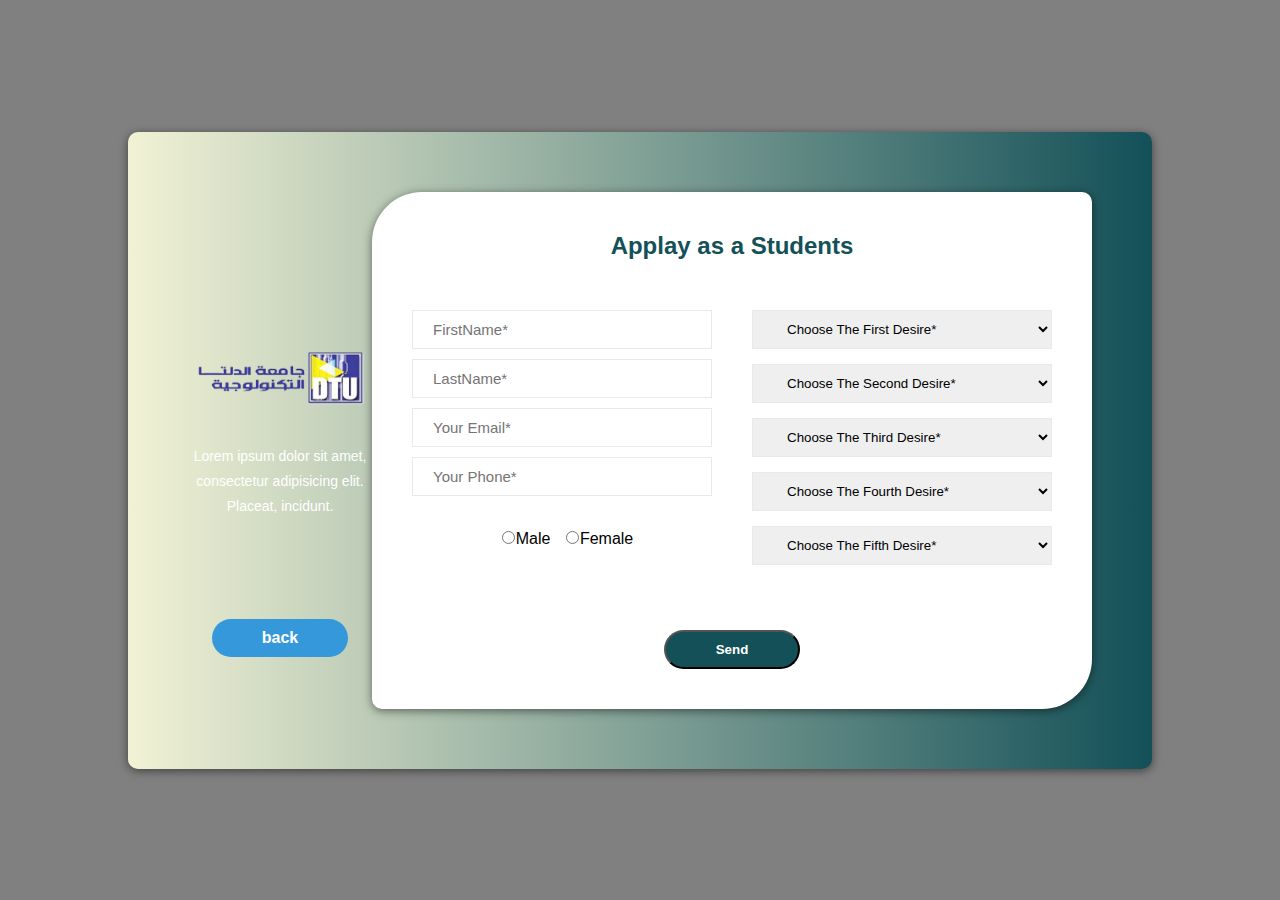
<file: I T/model.html>
<!DOCTYPE html>
<html lang="en">
<head>
    <meta charset="UTF-8">
    <meta http-equiv="X-UA-Compatible" content="IE=edge">
    <meta name="viewport" content="width=device-width, initial-scale=1.0">
    <title>Document</title>
    <link rel="stylesheet" href="style.css">
</head>
<body>
    <div class="container">


        <div class="left">
            <div class="logo">
                <img src="logo.png" alt="">
            </div>
            <p>Lorem ipsum dolor sit amet, consectetur adipisicing elit. Placeat, incidunt.</p>
            <a href="../nesmaa/Home.html" class="btn">back</a>
        </div>
        <div class="right">
            <h2>Applay as a Students</h2>
            <div class="content">
            <form action="">
                <input type="text"  placeholder="FirstName*">
                <input type="text"  placeholder="LastName*">
                <input type="email"  placeholder="Your Email*">
                <input type="number"  placeholder="Your Phone*">
                <input type="radio" name="gander">Male
                <input type="radio" name="gander">Female
            </form>
            <form action="">
                <select name="" id="">
                    <option hidden>Choose The First Desire*</option>
                    <option>Information Technology</option>
                    <option >Artifivtial Limbs</option>
                    <option >Sustainable Energy</option>
                    <option >Autotronics</option>
                    <option >Mechatronics</option>
                </select>
                <select name="" id="">
                    <option hidden>Choose The Second Desire*</option>
                    <option>Information Technology</option>
                    <option >Artifivtial Limbs</option>
                    <option >Sustainable Energy</option>
                    <option >Autotronics</option>
                    <option >Mechatronics</option>
                </select>
                <select name="" id="">
                    <option hidden>Choose The Third Desire*</option>
                    <option>Information Technology</option>
                    <option >Artifivtial Limbs</option>
                    <option >Sustainable Energy</option>
                    <option >Autotronics</option>
                    <option >Mechatronics</option>
                </select>
                <select name="" id="">
                    <option hidden>Choose The Fourth Desire*</option>
                    <option>Information Technology</option>
                    <option >Artifivtial Limbs</option>
                    <option >Sustainable Energy</option>
                    <option >Autotronics</option>
                    <option >Mechatronics</option>
                </select>
                <select name="" id="">
                    <option hidden>Choose The Fifth Desire*</option>
                    <option>Information Technology</option>
                    <option >Artifivtial Limbs</option>
                    <option >Sustainable Energy</option>
                    <option >Autotronics</option>
                    <option >Mechatronics</option>
                </select>
              </div>
              <button class="btn" id="send" onclick="our();">Send</button>
              </div>
            </form>
    </div>
    <script type="text/javascript" src="java.js"></script>
</body>
</html>
</file>
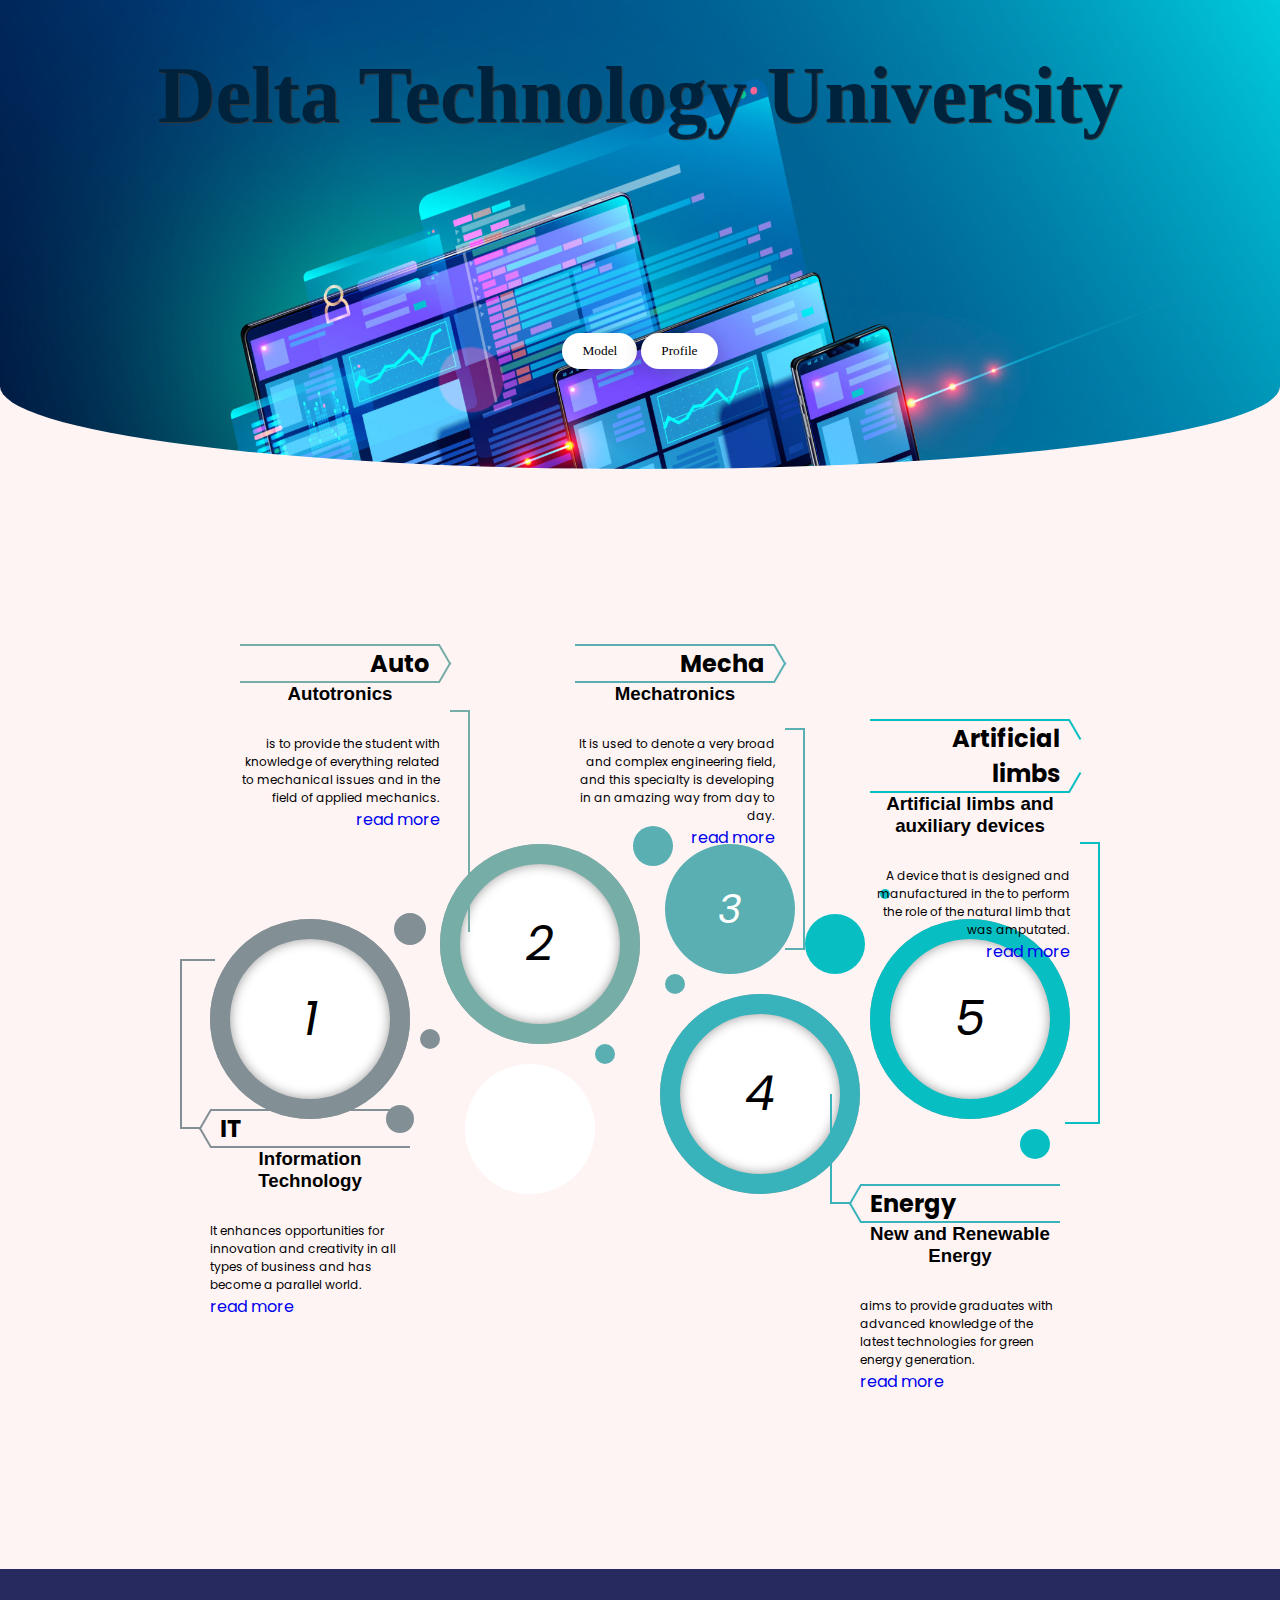
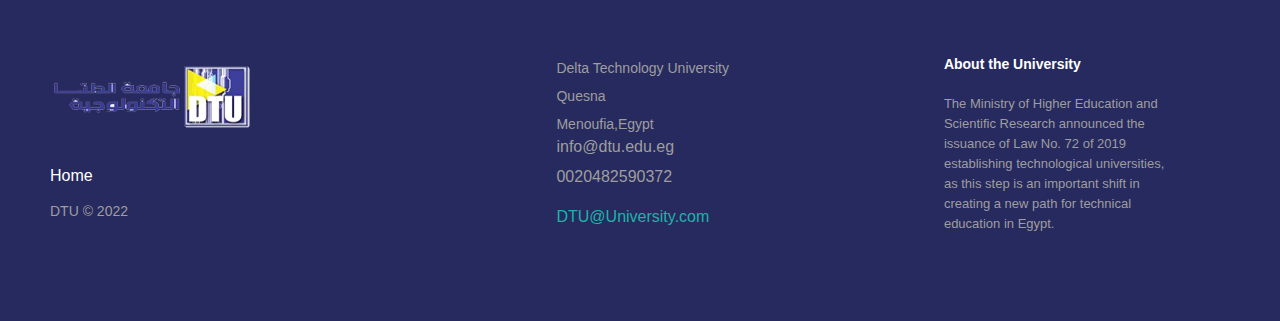
<file: nesmaa/س.html>
<!DOCTYPE html>
<html>
<head>
    <title> Information dtu </title>

    <link rel="stylesheet" href="style/style.css">
    <link rel="stylesheet" href="style/footer.css">
    <link rel="preconnect" href="https://fonts.gstatic.com">
    <link href="https://fonts.googleapis.com/css2?family=Poppins:wght@300;400;500;600;700&display=swap" rel="stylesheet">
</head>
<body>

	<header>
		<div class="overlay">
	<h1>Delta Technology University</h1>
	<p class="dtu7" style="color:#00233D;font-family:'font/LibreBaskerville-Italic.ttf';">
			<br>		 <br>		 <br>		<br>	 <br>	 <br>	 <br>		<br>	<br>
		</p>
		<button> <a style="color: black;text-decoration:none;" href="../I T/model.html"> <p style="font-family:'font/LibreBaskerville-Italic.ttf'"> Model </p></a></button>
			<button><a style="color: black;text-decoration:none;" href="../PERSONAL_INFORMATION.html"> <p style="font-family:'font/LibreBaskerville-Italic.ttf';"> Profile </p> </a></button>
			</div>
	</header>
<!---------------------------------------------------------------------------------->
<div class="graphic-container">

  <div class="center-circles-container">

<!--  single    -->
    <div class="single">
      <div class="circle one">
        <div class="dot"></div>
        <div class="icon">
          <i class="far fa-building">1</i>
        </div>
        <div class="content-container">
          <div class="line"></div>
          <h2>IT</h2>
          <div class="content">
            <h3>Information Technology</h3>
            <p>It enhances opportunities for innovation and creativity in all types of business and has become a parallel world.</p>
 <a style="text-decoration:none;"href="https://www.alrab7on.com/%D9%85%D8%A7-%D9%87%D9%88-%D8%A7%D9%84%D9%80-it-%D9%88-%D9%85%D8%A7-%D9%87%D9%8A-%D8%AA%D8%AE%D8%B5%D8%B5%D8%A7%D8%AA%D9%87/">read more</a>
          </div>
        </div>
      </div>
    </div>
<!--   double   -->
    <div class="double">
      <div class="circle two">
        <div class="icon">
          <i class="far fa-building"></i>
        </div>
        </div>
      <div class="circle three">
        <div class="icon">
          <i class="far fa-building">2</i>
        </div>
        <div class="content-container">
          <div class="line"></div>
          <h2>Auto</h2>
          <div class="content">
            <h3>Autotronics</h3>
            <p>is to provide the student with knowledge of everything related to mechanical issues and in the field of applied mechanics.</p>
             <a  style="text-decoration:none;" href="https://www.idris-jo.com/autotronics">read more</a>
          </div>
        </div>
        </div>
    </div>
<!--   double   -->
    <div class="double">
      <div class="circle four">
        <div class="dot"></div>
        <div class="icon">
          <i class="far fa-building">3</i>
        </div>
        <div class="content-container">
          <div class="line"></div>
          <h2>Mecha</h2>
          <div class="content">
            <h3>Mechatronics</h3>
            <p>It is used to denote a very broad and complex engineering field, and this specialty is developing in an
			amazing way from day to day.</p>
            	<a   style="text-decoration:none;" href="https://www.for9a.com/specialities/%D9%87%D9%86%D8%AF%D8%B3%D8%A9-%D8%A7%D9%84%D9%85%D9%8A%D9%83%D8%A7%D8%AA%D8%B1%D9%88%D9%86%D9%83%D8%B3-Mechatronics-Engineering">read more</a>
          </div>
        </div>
        </div>
      <div class="circle five">
        <div class="icon">
          <i class="far fa-building">4</i>
        </div>
        <div class="content-container">
          <div class="line"></div>
          <h2>Energy</h2>
          <div class="content">
            <h3>New and Renewable Energy</h3>
            <p>aims to provide graduates with advanced knowledge of the latest technologies for green energy generation.</p>
            	<a style="text-decoration:none;" href="https://www.for9a.com/specialities/%D9%87%D9%86%D8%AF%D8%B3%D8%A9-%D8%A7%D9%84%D8%B7%D8%A7%D9%82%D8%A9-%D8%A7%D9%84%D8%A8%D8%AF%D9%8A%D9%84%D8%A9-%D9%88%D8%A7%D9%84%D9%85%D8%AA%D8%AC%D8%AF%D8%AF%D8%A9-Renewable-and-Alternative-Energy">read more</a>
          </div>
        </div>
        </div>
    </div>
<!--  single    -->
    <div class="single">
      <div class="circle six">
        <div class="dot"></div>
        <div class="icon">
          <i class="far fa-building">5</i>
        </div>
        <div class="content-container">
          <div class="line"></div>
          <h2>Artificial limbs</h2>
          <div class="content">
            <h3>Artificial limbs and auxiliary devices</h3>
            <p>	A device that is designed and manufactured in the to perform the role of the natural limb that was amputated.</p>
            <a  style="text-decoration:none;" href="https://www.for9a.com/specialities/-%D8%A7%D9%84%D8%A3%D8%B7%D8%B1%D8%A7%D9%81-%D8%A7%D9%84%D8%A7%D8%B5%D8%B7%D9%86%D8%A7%D8%B9%D9%8A%D8%A9-%D9%88%D8%A7%D9%84%D8%A3%D8%AC%D9%87%D8%B2%D8%A9-%D8%A7%D9%84%D9%85%D8%B3%D8%A7%D8%B9%D8%AF%D8%A9-Orthotics-and-Prosthetics">read more</a>
          </div>
        </div>
        </div>
    </div>

  </div>

</div>

<!---------------------------------------------------------------------------------->
<footer class="footer-distributed">

    <div class="footer-left">

       <span><img src="imges/2.png" alt="">  </span>

        <p class="footer-links">
            <a href="#" class="link-1">Home</a>
        </p>

        <p class="footer-company-name">DTU © 2022</p>
    </div>

    <div class="footer-center">

        <div>
            <i class="fa fa-map-marker"></i>
            <p><span>Delta Technology University <br>Quesna <br>Menoufia,Egypt </span> info@dtu.edu.eg</p>
        </div>

        <div>
            <i class="fa fa-phone"></i>
            <p>0020482590372</p>
        </div>

        <div>
            <i class="fa fa-envelope"></i>
            <p><a href="https://dtu.edu.eg/">DTU@University.com</a></p>
        </div>

    </div>

    <div class="footer-right">

        <p class="footer-company-about">
            <span>About the University</span>
            The Ministry of Higher Education and Scientific Research announced the issuance of Law No. 72 of 2019 establishing technological universities, as this step is an important shift in creating a new path for technical education in Egypt.
        </p>

    </div>
</footer>
</body>
</html>
</file>
<file: I T/style.css>
*{
    margin: 0;
    padding: 0;
    box-sizing: border-box;
    font-family: sans-serif;
}

body{
    width: 100%;
    height: 100vh;
    display: flex;
    align-items: center;
    justify-content: center;
    background: gray;
}

.container{
    background: linear-gradient(to right , #f1f2d5, #135058);
    display: flex;
    width: 80%;

    margin: auto;
    border-radius: 10px;
    box-shadow: 0 2px 10px rgba(0,0,0,.5);
    padding:60px ;
}
.container.active{
  display: none;
}



.left{
    text-align: center;
    height: 100%;
    padding-top: 150px;
}
.left .logo img{
    margin-bottom: 27px;
    width: 170px;
}
.left p{
    color: #fff;
    line-height: 1.8;
    font-size: 14px;
}
.btn{
    display: inline-block;
    margin-top: 100px;
    padding: 10px 50px;
    background: #3498db;
    border-radius: 30px;
    color: #fff;
    text-decoration: none;
    font-weight: bold;
    transition: 0.5s;
}
.btn:hover{
    background: #135058;
}

.right{
    width: 100%;
    height: 90%;
    background: #fff;
    border-top-left-radius: 50px;
    border-bottom-right-radius: 50px;
    border-top-right-radius: 10px;
    border-bottom-left-radius: 10px;
    box-shadow: 0 2px 10px rgba(0,0,0,.5);
    text-align: center;
    padding: 40px;
}
.right h2{
    color: #135058;
}
.content{
    display: flex;
    gap: 40px;
    justify-content: center;
    padding: 50px 0;
}


select,input{
    display: block;
}
input{
    padding: 10px 20px;
    width: 300px;
    margin-bottom: 10px;
    border: 1px solid #e9e9e9;
    background: #fff;
    color: black;
    font-size: 15px;
    outline: none;
}
input[type="radio"]{
    display: inline-block;
    width: 15px;
    margin-left: 10px;
    margin-top: 25px;
}

select{
    display: block;
    width: 300px;
    padding: 10px 30px;
    margin-bottom: 15px;
    border: 1px solid #e9e9e9;
    outline: none;
}
.right .btn{
    margin: 0;
    background: #135058;
    color: #fff;
}
.right .btn:hover{
    background: #3498db;
}

@media (max-width: 1220px) {
  .container{
    flex-direction: column;
    width: 100%;
    height: 100%;
    border-radius: 0;
  }
  .container .left{
    width: 100%;
    padding: 0;
  }
  .container .left .btn{
    margin: 20px 0;
  }
  .container .right{
    width: 100%;
  }
}

@media (max-width: 991px){
  .container{
    padding: 50px 0 0 0;
  }
  .container .right{
    border-radius: 0;
  }
}


@media (max-width: 700px){
  .container .right .content{
    flex-direction: column;
    text-align: left;
    align-items: unset;
    padding: 10px 0;
  }
  .container .right .content form{
    margin-bottom: 10px;
  }
  .container .right .content form input{
    width: 100%;
  }
  .container .right .content form input[type="radio"]{
    width: 5%;
  }
}
</file>
<file: nesmaa/style/style.css>
body{
	margin: 0;
	background-color: #fff4f4;
	font-family: "../font/static/Lora-Regular.ttf";
}

header {
/*	background-image: linear-gradient( 135deg, #4ECFB7 10%, #248271 100%);*/
background-image: url("../imges/scaled.jpg");
	text-align: center;
	width: 100%;
	height: auto;
	background-size: cover;
	background-attachment: fixed;
	position: relative;
	overflow: hidden;
	border-radius: 0 0 85% 85% / 30%;
}
header .overlay{
	background-size: 100px;
	width: 100%;
	height: 100%;
	padding: 50px;
	text-shadow: 1px 1px 1px #333;
}

h1 {
	font-family:'../font/static/DancingScript-Medium.ttf', cursive;
	font-size: 80px;
	color:#00233D;
	margin-bottom: 30px;
}

h3, p .dtu {
	font-family: '../font/LibreBaskerville-Italic.ttf', sans-serif;
	margin-bottom: 30px;
	text-align: center;
}

button {
	border: none;
	outline: none;
	padding: 10px 20px;
	border-radius: 50px;
	color: #333;
	background: #fff;
	margin-bottom: 50px;
	box-shadow: 0 3px 20px 0 #0000003b;
}
button:hover{
	cursor: pointer;

}
/*-----------------------------------------------------------*/

/*--------------------------------------------------------*/

* {
  padding: 0;
  margin: 0;
  box-sizing: border-box;
}
:root {
  --gap: -200px;
  --circle-size: 200px;
  --circle-size-small: 130px;
  --color-1: #828f95;
  --color-2: #9da6a5;
  --color-3: #77ada7;
  --color-4: #5aafb2;
  --color-5: #39b3bb;
  --color-6: #07bec2;
}
body {
  font-family: 'Poppins', sans-serif;
}
.graphic-container {
  width: 100%;
  min-height: 100vh;
  display: grid;
  place-items: center;
  margin: 100px 0;
}
.center-circles-container {
  display: flex;
  justify-content: center;
  align-items: center;
  grid-gap: 20px;
  height: 100%;
  width: 100%;
}

.single {
  gap: 20px;
}
.double {
  display: flex;
  flex-direction: column;
  align-items: center;
  gap: 20px;
}
.double:nth-child(even) {
  flex-direction: column-reverse;
}
.circle {
  width: var(--circle-size);
  height: var(--circle-size);
  background: #fff;
  border-radius: 50%;

  display: grid;
  place-items: center;
  position: relative;
}

.icon i {
  font-size: 3rem;
}
.content-container {
  position: absolute;
  max-width: 200px;
  min-width: 200px;
  width: 100%;
}
.content p {
  font-size: 12px;
}
.content-container h2 {
  position: relative;
  padding: 0 10px;
}
/* arrow heading border */
.one .content-container h2::before,
.one .content-container h2::after,
.five .content-container h2::before,
.five .content-container h2::after {
  position: absolute;
  content: '';
  width: 2px;
  height: 22px;
  background: teal;
  left: -6px;
}
.one .content-container h2::before,
.five .content-container h2::before {
  top: -2px;
  transform: rotate(30deg);
}
.one .content-container h2::after,
.five .content-container h2::after {
  bottom: -2px;
  transform: rotate(-30deg);
}
.three .content-container h2::before,
.three .content-container h2::after,
.four .content-container h2::before,
.four .content-container h2::after,
.six .content-container h2::before,
.six .content-container h2::after {
  position: absolute;
  content: '';
  width: 2px;
  height: 22px;
  background: teal;
  right: -6px;
}
.three .content-container h2::before,
.four .content-container h2::before,
.six .content-container h2::before {
  top: -2px;
  transform: rotate(-30deg);
}
.three .content-container h2::after,
.four .content-container h2::after,
.six .content-container h2::after {
  bottom: -2px;
  transform: rotate(30deg);
}

/* different content elements */
.two, .four {
  width: var(--circle-size-small);
  height: var(--circle-size-small);
}
.two i, .four i {
  color: #fff;
  font-size: 2.5rem;
}
.one .content-container {
  left: 0;
  bottom: var(--gap);
  text-align: left;
}
.three .content-container {
  right: 200px;
  top: var(--gap);
  text-align: right;
}
.four .content-container {
  right: 20px;
  top: var(--gap);
  text-align: right;
}
.five .content-container {
  left: 200px;
  bottom: var(--gap);
  text-align: left;
}
.six .content-container {
  left: 0;
  top: var(--gap);
  text-align: right;
}

/* lines */
/* bottom layer */
.one .line {
  position: absolute;
  width: 2px;
  height: 170px;
  background-color: var(--color-1);
  top: -150px;
  left: -30px;
}
.one .line::before {
  content: '';
  position: absolute;
  left: 0;
  top: 0;
  width: 35px;
  height: 2px;
  background: var(--color-1);
}
.one .line::after,
.five .line::after {
  content: '';
  position: absolute;
  left: 0;
  bottom: 0;
  width: 20px;
  height: 2px;
}
.one .line::after {
  background: var(--color-1);
}
.five .line::after {
  background: var(--color-5);
}
.five .line {
  position: absolute;
  width: 2px;
  height: 110px;
  background-color: var(--color-5);
  top: -90px;
  left: -30px;
}
/* top layer */
.three .line {
  position: absolute;
  width: 2px;
  height: 222px;
  background-color: var(--color-3);
  bottom: -100px;
  right: -30px;
}
.three .line::after,
.four .line::after,
.six .line::after {
  content: '';
  position: absolute;
  right: 0;
  top: 0;
  width: 20px;
  height: 2px;
}
.three .line::after {
  background: var(--color-3);
}
.four .line::after {
  background: var(--color-4);
}
.six .line::after {
  background: var(--color-6);
}
.four .line {
  position: absolute;
  width: 2px;
  height: 222px;
  background-color: var(--color-4);
  bottom: -100px;
  right: -30px;
}
.four .line::before {
  content: '';
  position: absolute;
  right: 0px;
  bottom: 0;
  width: 20px;
  height: 2px;
  background: var(--color-4);
}
.six .line {
  position: absolute;
  width: 2px;
  height: 282px;
  background-color: var(--color-6);
  bottom: -160px;
  right: -30px;
}
.six .line::before {
  content: '';
  position: absolute;
  right: 0px;
  bottom: 0;
  width: 35px;
  height: 2px;
  background: var(--color-6);
}

/* dots */
.one .dot {
  position: absolute;
  top: 110px;
  right: -30px;
  width: 20px;
  height: 20px;
  background: var(--color-1);
  border-radius: 50%;
  box-shadow: -20px -110px 0 6px var(--color-1), -30px 80px 0 4px var(--color-1);
}
.four .dot {
  position: absolute;
  top: 130px;
  left: 0px;
  width: 20px;
  height: 20px;
  background: var(--color-4);
  border-radius: 50%;
  box-shadow: -22px -138px 0 10px var(--color-4), -70px 70px 0 0px var(--color-4);
}
.six .dot {
  position: absolute;
  top: -30px;
  left: 10px;
  width: 10px;
  height: 10px;
  background: var(--color-6);
  border-radius: 50%;
  box-shadow: -50px 50px 0 25px var(--color-6), 150px 250px 0 10px var(--color-6);
}
/* circle colors */
.one {
  box-shadow: inset 0 0 0 20px var(--color-1), inset 0px 0px 12px 20px #989898;
}
.three {
  box-shadow: inset 0 0 0 20px var(--color-3), inset 0px 0px 12px 20px #989898;
  transform: translateX(10px);
}
.four {
  background-color: var(--color-4);
  transform: translateX(-20px);
}
.five {
  box-shadow: inset 0 0 0 20px var(--color-5), inset 0px 0px 12px 20px #989898;
  transform: translateX(10px);
}
.six {
  box-shadow: inset 0 0 0 20px var(--color-6), inset 0px 0px 12px 20px #989898;
}


/* h2 border colors */
.one .content-container h2 {
  border-top: 2px solid var(--color-1);
  border-bottom: 2px solid var(--color-1);
}
.three .content-container h2 {
  border-top: 2px solid var(--color-3);
  border-bottom: 2px solid var(--color-3);
}
.four .content-container h2 {
  border-top: 2px solid var(--color-4);
  border-bottom: 2px solid var(--color-4);
}
.five .content-container h2 {
  border-top: 2px solid var(--color-5);
  border-bottom: 2px solid var(--color-5);
}
.six .content-container h2 {
  border-top: 2px solid var(--color-6);
  border-bottom: 2px solid var(--color-6);
}

.one .content-container h2::before,
.one .content-container h2::after {
  background: var(--color-1);

}
.five .content-container h2::before,
.five .content-container h2::after {
  background: var(--color-5);
}

.three .content-container h2::before,
.three .content-container h2::after {
  background: var(--color-3);

}
.four .content-container h2::before,
.four .content-container h2::after {
  background: var(--color-4);
}
.six .content-container h2::before,
.six .content-container h2::after {
 background: var(--color-6);
}

/* media */
@media (max-width: 992px) {
	.graphic-container {
		margin: 50px 0;
	}

	.center-circles-container {
		overflow: hidden;
		overflow-x: scroll;
		width: 1300px;
	}

	.double {
		flex-direction: row;
	}

		.double:nth-child(even) {
			flex-direction: row;
		}

	.three {
		transform: translateX(0px);
	}

	.four {
		transform: translateX(0px);
	}

	.five {
		transform: translateX(0px);
	}
	/*----------------------------------------------------------------*/
</file>
<file: nesmaa/style/footer.css>
﻿.footer-distributed {
    background: #272a5e;
    width: 100%;
    text-align: left;
    font: bold 16px sans-serif;
    padding: 85px 50px;
}

    .footer-distributed .footer-left,
    .footer-distributed .footer-center,
    .footer-distributed .footer-right {
        display: inline-block;
        vertical-align: top;
    }

    /* Footer left */

    .footer-distributed .footer-left {
        width: 40%;
    }

    /* The company logo */

    .footer-distributed h3 {
        color: #00233D;
        font: normal 36px 'Open Sans', cursive;
        margin: 0;
    }

        .footer-distributed h3 span {
            color: lightseagreen;
        }

    /* Footer links */

    .footer-distributed .footer-links {
        color: #ffffff;
        margin: 20px 0 12px;
        padding: 0;
    }

        .footer-distributed .footer-links a {
            display: inline-block;
            line-height: 1.8;
            font-weight: 400;
            text-decoration: none;
            color: inherit;
        }

    .footer-distributed .footer-company-name {
        color: #9e9e9e;
        font-size: 14px;
        font-weight: normal;
        margin: 0;
    }

    /* Footer Center */

    .footer-distributed .footer-center {
        width: 35%;
    }

        .footer-distributed .footer-center i {
            background-color: #33383b;
            font-size: 25px;
            width: 38px;
            height: 38px;
            border-radius: 50%;
            text-align: center;
            line-height: 42px;
            margin: 10px 15px;
            vertical-align: middle;
        }

            .footer-distributed .footer-center i.fa-envelope {
                font-size: 17px;
                line-height: 38px;
            }

        .footer-distributed .footer-center p {
            display: inline-block;
            color: #9e9e9e;
            font-weight: 400;
            vertical-align: middle;
            margin: 0;
        }

            .footer-distributed .footer-center p span {
                display: block;
                font-weight: normal;
                font-size: 14px;
                line-height: 2;
            }

            .footer-distributed .footer-center p a {
                color: lightseagreen;
                text-decoration: none;
                ;
            }

    .footer-distributed .footer-links a:before {
        content: "|";
        font-weight: 300;
        font-size: 20px;
        left: 0;
        color: #fff;
        display: inline-block;
        padding-right: 5px;
    }

    .footer-distributed .footer-links .link-1:before {
        content: none;
    }

    /* Footer Right */

    .footer-distributed .footer-right {
        width: 20%;
    }

    .footer-distributed .footer-company-about {
        line-height: 20px;
        color: #9e9e9e;
        font-size: 13px;
        font-weight: normal;
        margin: 0;
    }

        .footer-distributed .footer-company-about span {
            display: block;
            color: #ffffff;
            font-size: 14px;
            font-weight: bold;
            margin-bottom: 20px;
        }
/* If you don't want the footer to be responsive, remove these media queries */

@media (max-width: 880px) {

    .footer-distributed {
        font: bold 14px sans-serif;
    }

        .footer-distributed .footer-left,
        .footer-distributed .footer-center,
        .footer-distributed .footer-right {
            display: block;
            width: 100%;
            margin-bottom: 40px;
            text-align: center;
        }

            .footer-distributed .footer-center i {
                margin-left: 0;
            }
</file>
